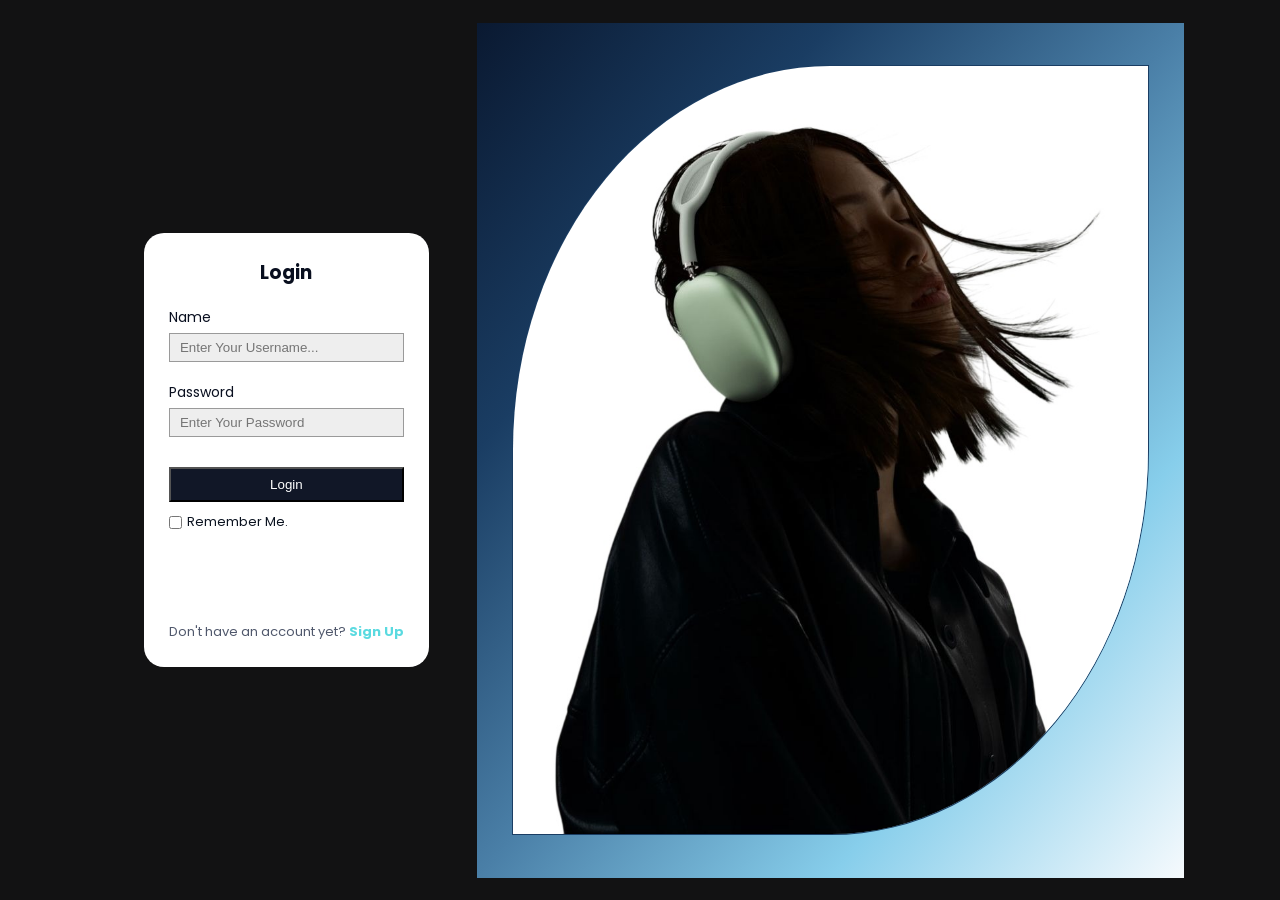
<file: login.html>
<!DOCTYPE html>
<html lang="en">
<head>
    <meta charset="UTF-8">
    <meta name="viewport" content="width= , initial-scale=1.0">
    <!-- link icon library and css -->
    <link rel="stylesheet" href="./style.css">
    <title>Orbit</title>
    <link rel="icon"  type="image/png" href="logo3.jpg">
    
</head>
<body>
    <header>
        <div class="left_bx1">
            <div class="content">
                <form method="post" action="index.html">
                    <h3>Login</h3>
                    <div class="card">
                        <label for="name">Name</label>
                        <input type="text" name="user_name" placeholder="Enter Your Username..." required>
                    </div>
                    <div class="card">
                        <label for="password">Password</label>
                        <input type="password" name="user_password" placeholder="Enter Your Password" required>
                    </div>
                    <input type="button" value="Login" class="submit" onclick="goHome()">
<script>
function goHome() {
    window.location.href = "index.html";
}
</script>

                    <div class="check">
                        <input type="checkbox" name="" id=""><span>Remember Me.</span>
                    </div>
                    <p>Don't have an account yet? <a href="signup.html">Sign Up</a></p>
                </form>
            </div>
        </div>
        <div class="right_bx1">
            <img src="./WhatsApp Image 2025-12-18 at 17.47.39.jpeg" alt="">
            <!-- <h3>Incorect Password</h3> -->
        </div>
    </header>
</body>
</html>
</file>
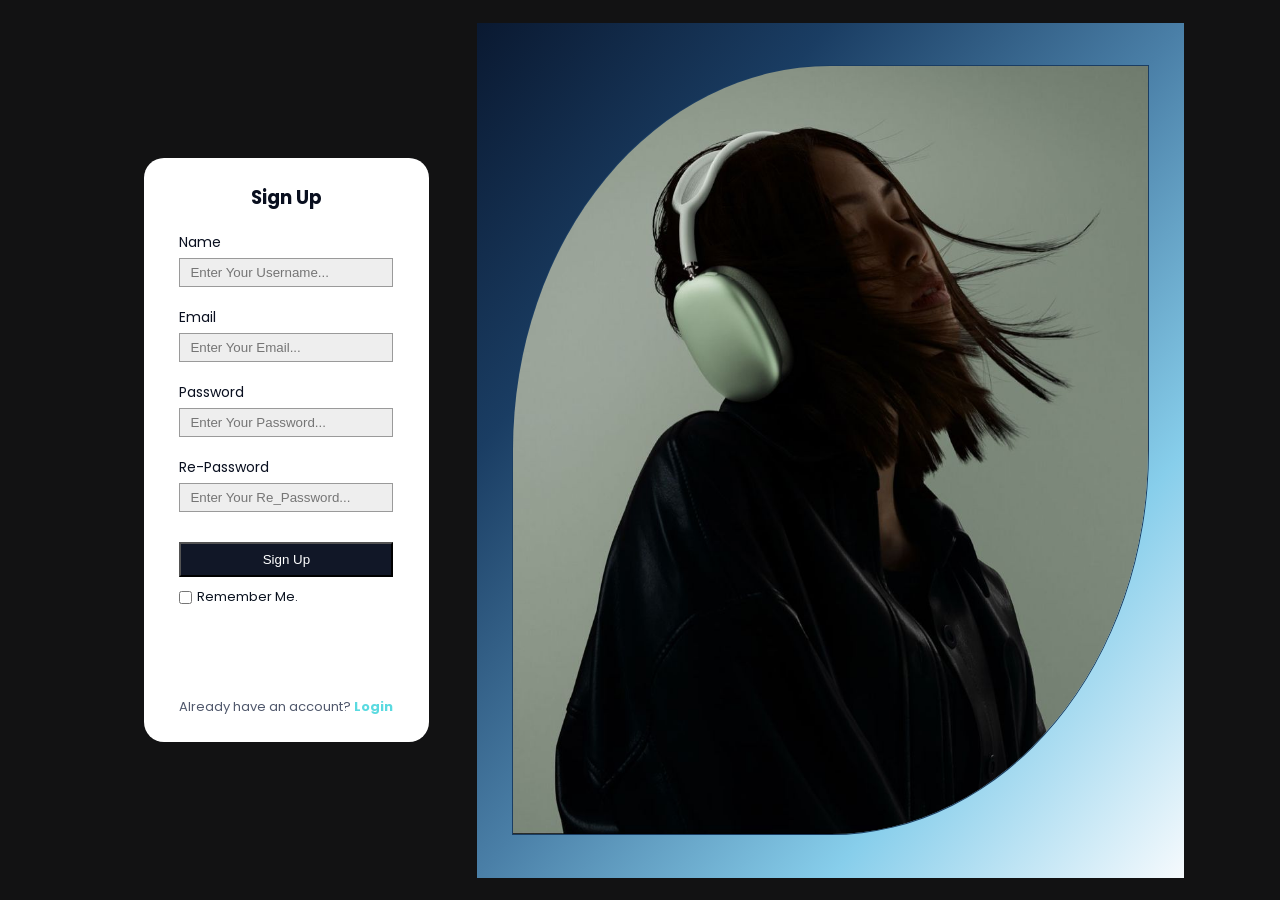
<file: signup.html>
<!DOCTYPE html>
<html lang="en">
<head>
    <meta charset="UTF-8">
    <meta name="viewport" content="width= , initial-scale=1.0">
    <!-- link icon library and css -->
    <link rel="stylesheet" href="./style.css">
    <title>Orbit</title>
    <link rel="icon"  type="image/png" href="logo3.jpg">
    
</head>
<body>
    <header>
        <div class="left_bx1">
            <div class="content">
                <form method="post">
                    <h3>Sign Up</h3>

                    <div class="card">
                        <label for="name">Name</label>
                        <input type="text" name="user_name" placeholder="Enter Your Username..." required>
                    </div>

                    <div class="card">
                        <label for="email">Email</label>
                        <input type="email" name="user_email" placeholder="Enter Your Email..." required>
                    </div>

                    <div class="card">
                        <label for="password">Password</label>
                        <input type="password" name="user_password" placeholder="Enter Your Password..." required>
                    </div>

                    <div class="card">
                        <label for="re-password">Re-Password</label>
                        <input type="password" name="user_re_password" placeholder="Enter Your Re_Password..." required>
                    </div>

                    <input type="submit" value="Sign Up" class="submit">
                    <div class="check">
                        <input type="checkbox" name="" id=""><span>Remember Me.</span>
                    </div>
                    <p>Already have an account? <a href="login.html">Login</a></p>
                </form>
            </div>
        </div>
        <div class="right_bx1">
            <img src="./login.jpg" alt="">
            <!-- <h3>Incorect Password</h3> -->
        </div>
    </header>
</body>
</html>
</file>
<file: style.css>
@import url(https://fonts.googleapis.com/css?family=Poppins);


*{
    padding: 0;
    margin: 0;
    box-sizing: border-box;
}

html{
    width: 100%;
    height: 100%;
} 

body{
    font-family: 'Poppins',sans-serif;
    height: 100vh;
    width: 100%;
    background: #121213;
    display: grid;
    place-items: center;
    color: white;
}

header{
    position: relative;
    width: 85%;
    height: 95%;
    display: flex;
    flex-wrap: wrap;
    overflow: hidden;
}

header .menu_side, .song_side{
    width: 20%;
    height: 90%;
    background-color: #111727;
}

header .song_side{
    width: 80%;
    background-color: #0b1320;
    box-shadow: 5px 0px 2px #090f1f;
}

header .master_play{
    width: 100%;
    height: 10%;
    background-color: #111727;
    box-shadow: 0px 3px 8px #090f1f;
}

header .menu_side h1{
    font-size: 25px;
    margin: 15px 0px 0px 20px;
    font-weight: 500;
}
header .menu_side .playlist{
    margin: 40px 0px 0px 20px;
}
header .menu_side .playlist h4{
   font-size: 18px;
   font-weight: 400;
   padding-bottom: 10px;
   color: #4c5262;
   cursor: pointer;
   display: flex;
   align-items: center;
   transition: .3s linear;
}
header .menu_side .playlist h4:hover{
    color: white;
}

header .menu_side .playlist h4 span{
    position: relative;
    margin-right: 35px;
}
header .menu_side .playlist h4 span::before{
    content: '';
    position: absolute;
    width: 4px;
    height: 4px;
    border: 2px solid #4c5262;
    border-radius: 50%;
    top: -4px;
    transition: .3s linear;
}
header .menu_side .playlist h4:hover span::before{
    border: 2px solid white;
}

header .menu_side .playlist h4 .ri-music-2-fill{
    display: none;
}
header .menu_side .playlist .active{
    color:#36e2ec;
}
header .menu_side .playlist .active span {
    display: none;
}
header .menu_side .playlist .active .ri-music-2-fill {
    display: flex;
    margin-right: 20px;
}
header .menu_side .menu_song {
    width: 100%;
    height: 380px;
    margin-top:20px;
    overflow: auto;
}
header .menu_side .menu_song::-webkit-scrollbar {
    display: none;
}

header .menu_side .menu_song li {
    list-style-type:none;
    position: relative;
    padding: 5px 0px 5px 20px;
    display: flex;
    align-items: center;
    margin-bottom: 10px;
    cursor: pointer;
    transition: .3s linear;
}
header .menu_side .menu_song li:hover {
    background: rgb(105,105,105,.1) ;
}
header .menu_side .menu_song li span {
    font-size: 14px;
    font-weight: 600;
    color: #4c5262;
    
}
header .menu_side .menu_song li img {
    width: 34px;
    height: 36px;
    margin-left: 18px;
}
header .menu_side .menu_song li h5 {
    font-size: 12px;
    margin-left: 13px;
    width: 170px;
    overflow: hidden;
    text-overflow: ellipsis;
    white-space: nowrap;
}
header .menu_side .menu_song li h5 .subtitle {
    font-size: 10px;
    color: #4c5262;
}
header .menu_side .menu_song li .playListPlay {
    position: absolute;
    right: 15px;
    font-size: 30px;
}

header .master_play{
    display: flex;
    align-items: center;
    padding: 0px 20px;
}

header .master_play .wave{
    width: 30px;
    height: 50px;
    padding-bottom: 10px;
    display: flex;
    align-items: flex-end;
    margin-right: 8px;
}
header .master_play .wave .wave1{
    width: 3px;
    height: 10px;
    background-color: #36e2ec;
    margin-right: 3px;
    border-radius: 10px 10px 0px 0px;
    animation: unset;
}
header .master_play .wave .wave1:nth-child(2){
    height: 13px;
    margin-right: 3.5px;
    animation-delay: .4s;
}
header .master_play .wave .wave1:nth-child(3){
   height: 8px;
   animation-delay: .8s;
}

/* javascript classes */

header .master_play .active1 .wave1{
    animation: wave .5s linear infinite;
}
header .master_play .active1 .wave1:nth-child(2){
    animation-delay: .4s;
}
header .master_play .active1 .wave1:nth-child(3){
    animation-delay: .8s;
}

@keyframes wave {
    0%{
        height: 10px;
    }
    50%{
        height: 15px;
    }
    100%{
        height: 10px;
    }
}

header .master_play img{
    width: 35px;
    height: 35px;
}
header .master_play h5{
    width: 130px;
    margin-left: 15px;
    color: white;
    line-height: 17px;
    overflow: hidden;
    text-overflow: ellipsis;
    white-space: nowrap;
    font-size: 14px;
}
header .master_play h5 .subtitle{
    font-size: 12px;
    color: #4c5262;
    width: 100%;
    overflow: hidden;
    text-overflow: ellipsis;
    white-space: nowrap;
}
header .master_play .icon{
    font-size: 20px;
    color: white;
    margin: 0px 20px 0px 40px;
    outline: none;
    display: flex;
    align-items: center;
}
header .master_play .icon i{
     cursor: pointer;
     outline: none;
}

header .master_play .icon #shuffle{
     font-size: 18px;
     margin-right: 11px;
     width: 18px;
     overflow: hidden;
     display: flex;
     align-items: center;
}
header .master_play .icon #download_music{
     font-size: 20px;
     margin-left: 10px;
     text-decoration: none;
     color: white;
}

header .master_play .icon i:nth-child(3){
     border: 1px solid rgb(105,105,105,.1);
     border-radius: 50%;
     padding: 1px 5px 0px 7px;
     margin: 0px 5px;
}
header .master_play span{
     color: white;
     width: 32px;
     font-size: 11px;
     font-weight: 500;
}
header .master_play #currentStart{
     margin: 0px 0px 0px 20px;
}
header .master_play .bar{
     position: relative;
     width: 43%;
     height: 2px;
     background-color: rgb(105,105,170,.1);
     margin: 0px 15px 0px 10px;
}
header .master_play .bar .bar2{
    position: absolute;
    background-color: #36e2ec;
    width: 0%;
    height: 100%;
    top: 0;
    transition: 1s linear;
}
header .master_play .bar .dot{
    position: absolute;
    width: 7px;
    height: 7px;
    background-color: #36e2ec;
    border-radius: 50%;
    left: 0%;
    top: -2.5px;
    transition: 1s linear;
}
header .master_play .bar .dot::before{
    content: '';
    position: absolute;
    width: 15px;
    height: 15px;
    border: 1px solid #36e2ec;
    border-radius: 50%;
    left: -5.5px;
    top: -4.8px;
    box-shadow: inset 0px 0px 3px #36e2ec;
}
header .master_play .bar input{
    position: absolute;
    width: 100%;
    top: -7px;
    left: o;
    cursor: pointer;
    z-index: 999999999999999999999999999999;
    opacity: 0;
}

header .master_play .vol{
    position: relative;
    width: 100px;
    height: 2px;
    background-color: rgb(105,105,170,.1);
    margin-left: 50px ;
}
header .master_play .vol i{
    position: absolute;
    color: white;
    font-size: 25px;
    top: -12px;
    left: -35px;
    margin-right: 5px;
}
header .master_play .vol input{
    position: absolute;
    width: 100%;
    top: -10px;
    left: 0;
    cursor: pointer;
    z-index: 999999999999999999;
    opacity: 0;
}
header .master_play .vol .vol_bar{
    position: absolute;
    background-color: #36e2ec;
    width: 100%;
    height: 100%;
    top: 0;
    transition: 1s linear;
}
header .master_play .vol .vol_dot{
    position: absolute;
    width: 7px;
    height: 7px;
    background-color: #36e2ec;
    border-radius: 50%;
    left: 100%;
    top: -2.5px;
    transition: 1s linear;
}
header .master_play .vol .vol_dot::before{
    content: '';
    position: absolute;
    width: 15px;
    height: 15px;
    border: 1px solid #36e2ec;
    border-radius: 50%;
    left: -5.5px;
    top: -4.8px;
    box-shadow: inset 0px 0px 3px #36e2ec;
}

header .song_side{
    z-index: 2;
    
}

header .song_side::before{
    content: '';
    position: absolute;
    width: 100%;
    height: 300px;
    background: url(https://i.pinimg.com/1200x/23/de/f1/23def1b292885229b63e0c497f599356.jpg);
    z-index: -1;
    
}

header .song_side nav{
    width: 90%;
    height: 10%;
    /* border: 1px solid white; */
    margin: auto;
    display: flex;
    justify-content: space-between;
    align-items: center;
}
header .song_side nav ul{
    display: flex;
}
header .song_side nav ul li{
    list-style: none;
    position: relative;
    font-size: 13px;
    color: #4c5262;
    margin-right: 25px;
    cursor: pointer;
    transition: .3s linear;
}
header .song_side nav ul li:hover{
    color: white;
}
header .song_side nav ul li:nth-child(1){
    color: white;
}
header .song_side nav ul li span{
    position: absolute;
    width: 100%;
    height: 2.5px;
    background-color: #36e2ec;
    bottom: -5px;
    left: 0;
    border-radius: 20px;
}
header .song_side nav .search{
    position: relative;
    width: 40%;
    padding: 1px 10px;
    border-radius: 20px;
    color: grey;
   
}
header .song_side nav .search::before{
  content: '';
  position: absolute;
  width: 100%;
  height: 100%;
  background-color: rgb(184,184,184,.1);
  border-radius: 20px;
  backdrop-filter: blur(5px);
  z-index: -1;
    
}

header .song_side nav .search i{
  font-size: 13px;
  padding: 3px 0px 0px 10px;
    
}
header .song_side nav .search input{
 background-color: transparent;
 border: none;
 outline: none;
 padding: 0px 10px;
 color: white;
 font-size: 12px;
}

header .song_side nav .user{
    background: none;
    padding: 0;
    border: none;
}

header .song_side nav .user h5{
     text-decoration: none;
    color: #36e2ec;
    padding: 8px 20px;
    border-radius: 30px;
    font-size: 13px;
    font-weight: 700;
    background: rgba(54, 226, 236, 0.08);
    border: 1px solid rgba(54, 226, 236, 0.4);
    backdrop-filter: blur(5px);
    transition: 0.3s ease;
}
header .song_side .content{
width: 90%;
height: 30%;
/* border: 1px solid white; */
margin: auto;
padding-top: 20px;
}
header .song_side .content h1{
font-size: 25px;
font-weight: 600;
}
header .song_side .content p{
font-size: 11px;
font-weight: 400;
color: #4c5262;
margin: 5px;
}
header .song_side .content .buttons{
    margin-top: 15px;

}
header .song_side .content .buttons button{
    width: 130px;
    height: 30px;
    border: 2px solid #36e2ec;
    outline: none;
    border-radius: 20px;
    background-color: #5adae0;
    color: white;
    cursor: pointer;
    transition: .3s linear;
}
header .song_side .content .buttons button:hover{
    background: none ;
    color: #36e2ec;
}
header .song_side .content .buttons button:nth-child(2){
    background: none ;
    color: #36e2ec;
}
header .song_side .content .buttons button:nth-child(2):hover{
    background: #36e2ec ;
    color: white ;
}
header .song_side .popular_song{
    width: 90%;
    height: auto;
    margin: auto;
    margin-top: 6px;
    /* border: 1px solid white; */
}
header .song_side .popular_song .h4{
    display: flex;
    align-items: center;
    justify-content: space-between;
}
header .song_side .popular_song .h4 i{
    color: #a4a8b4;
    cursor: pointer;
    transition: .3s linear;
}
header .song_side .popular_song .h4 i:hover{
    color: white;
    
}
header .song_side .popular_song .pop_song{
    width: 100%;
    height: 150px;
    margin-top: 15px;
    display: flex;
    /* border: 1px solid white; */
    overflow: auto;
    scroll-behavior: smooth;
}
header .song_side .popular_song .pop_song::-webkit-scrollbar{
    display: none;
}

header .song_side .popular_song .pop_song li{
    width: 100px;
    height: 140px;
    list-style-type: none;
    margin-right: 10px;
    transition: .3s linear;
 
}
header .song_side .popular_song .pop_song li:hover{
    background-color: rgb(105,105,170,.1);
 
}
header .song_side .popular_song .pop_song li .img_play{
    position: relative;
    width: 100px;
    height: 100px;
    display: flex;
    align-items: center;
    justify-content: center;
}
header .song_side .popular_song .pop_song li .img_play img{
   width: 100%;
   height: 100%;
   object-fit: cover;
   object-position: center;
}
header .song_side .popular_song .pop_song li .img_play i{
   position: absolute;
   font-size: 30px;
   cursor: pointer;
   transition: .3s linear;
   opacity: -1;
}
header .song_side .popular_song .pop_song li:hover .img_play i{
   opacity: 2;
}
header .song_side .popular_song .pop_song li h5{
   padding: 5px 0px 0px 5px;
   line-height: 15px;
   font-size: 10px;
   width: 100px;
   overflow: hidden;
   white-space: nowrap;
   text-overflow: ellipsis;
}
header .song_side .popular_song .pop_song li h5 .subtitle{
    font-size: 9px;
    color: #4c5262;
   overflow: hidden;
   white-space: nowrap;
   text-overflow: ellipsis;
}
header .song_side .popular_artists{
    width: 90%;
    height: auto;
    /* border: 1px solid white; */
    margin: auto;
    margin-top: 15px;
}

header .song_side .popular_artists .h4{
    display: flex;
    align-items: center;
    justify-content: space-between;
}
header .song_side .popular_artists .h4 i{
    color: #a4a8b4;
    cursor: pointer;
    transition: .3s linear;
}
header .song_side .popular_artists .h4 i:hover{
    color: white;
    
}

header .song_side .popular_artists .item{
     width: 100%;
    height: auto;
    margin-top: 15px;
    display: flex;
    /* border: 1px solid white; */
    overflow: auto;
    scroll-behavior: smooth;
}
header .song_side .popular_artists .item::-webkit-scrollbar{
     display: none;
}
header .song_side .popular_artists .item li{
   list-style-type:none;
   position: relative;
   min-width: 100px;
   height: 100px;
   border-radius: 50%;
   margin-right: 20px;
   cursor: pointer;
   
}
header .song_side .popular_artists .item li img{
   width: 100%;
   height: 100%;
   border-radius: 50%;
   object-fit: cover;
   object-position: center;
}

header .left_bx1 , .right_bx1{
    position: relative;
    width: 65%;
    height: 100%;
    /* border: 1px solid #fff; */
    background:linear-gradient(to top left,#f6fafd,skyblue,#4a7fa7,#1a3d63,#0a1931);
    display: flex;
    align-items: center;
    justify-content: center;
    /* border: 1px solid red; */
    
}
header .left_bx1{
    width: 35%;
    background-image: url(https://i.pinimg.com/736x/c5/6b/7b/c56b7be8227e98bb515f56f68a396676.jpg);
    /* box-shadow: 5px 0px 2px #090f1f; */
    border: none;
    position: relative;
    
}

header .left_bx1{
   color: #090f1f;
   text-align: center;
    
}
header .left_bx1 .content{
    width: 75%;
    height: auto;
    border: none;
    padding: 25px 20px;
    background: #fff;
    border-radius: 20px;
    display: flex;
    justify-content: center;
    align-items: center;
}
header .left_bx1 .content .card{
    width: 100%;
    display: flex;
    align-items: flex-start;
    flex-direction: column;
    justify-content: center;
    margin-top: 20px;
}
header .left_bx1 .content .card label{
    font-size: 14px;

}
header .left_bx1 .content .card input{
    width: 100%;
    padding: 6px 10px;
    border: 1px solid rgb( 154, 154, 154);
    background: rgb( 238, 238, 238 );
    margin-top: 5px;
}
header .left_bx1 .content .submit{
    margin-top: 30px;
    padding: 8px 20px;
    color: #fff;
    background: #111727;
    width: 100%;
    cursor: pointer;
}
header .left_bx1 .content .check{
    display: flex;
    color: #0b1320;
    align-items: center;
    margin-top: 10px;
}
header .left_bx1 .content .check span{ 
    margin-left: 5px;
    font-size: 13px;
}
header .left_bx1 .content p{ 
    margin-top: 90px;
    text-align: center;
    font-size: 13px;
    color: #50586c;
}
header .left_bx1 .content p a{
    text-decoration: none;
    color: #5adae0;
    font-weight:bold ;
}

header .right_bx1 h3{
    position: absolute;
    background: #5adae0;
    color: black;
    right: 0;
    bottom: 20px;
    padding: 3px 10px;
    border-radius: 5px;
}
header .right_bx1 img{
    object-fit: cover;
    /* object-position: center; */
    /* obj */
    object-position: top;
    height: 90%;
    width: 90%;
    border-radius: 50% 0px  50% 0px;
    border: 1.5px solid #1a3d63;
    /* border: 5px solid white; */

}


.search{
    position: relative;
    width: 40%;
    padding: 1px 10px;
    border-radius: 20px;
    color: grey;
}

.search_results{
    position: absolute;
    width: 100%;
    max-height: 210px;
    overflow-y: auto;
    top: 45px;
    left: 0;
    border-radius: 10px;
    z-index: 999999;
    display: none;
    backdrop-filter: blur(10px);
}

.search_results::-webkit-scrollbar{
    display: none;
}

.search_results .card{
    width: 100%;
    min-height: 60px;
    display: flex;
    align-items: center;
    padding: 8px 10px;
    text-decoration: none;
    background: rgba(184,184,184,.1);
    margin-bottom: 5px;
    border-radius: 8px;
    transition: .3s linear;
}

.search_results .card:hover{
    background: rgba(255,255,255,.2);
}

.search_results .card img{
    width: 45px;
    height: 45px;
    border-radius: 5px;
}

.search_results .card .content{
    margin-left: 10px;
    width: 80%;
}

.search_results .card .content h5{
    font-size: 13px;
    color: white;
    margin: 0;
}

.search_results .card .content .subtitle{
    font-size: 11px;
    color: #a4a8b4;
}



.logout_btn{
    text-decoration: none;
    color: #36e2ec;
    padding: 8px 20px;
    border-radius: 30px;
    font-size: 13px;
    font-weight: 700;
    background: rgba(54, 226, 236, 0.08);
    border: 1px solid rgba(54, 226, 236, 0.4);
    backdrop-filter: blur(5px);
    transition: 0.3s ease;
}

.logout_btn:hover{
    background: #36e2ec;
    color: #111727;
    transform: scale(1.05);
    box-shadow: 0 0 10px #36e2ec;
}
</file>
